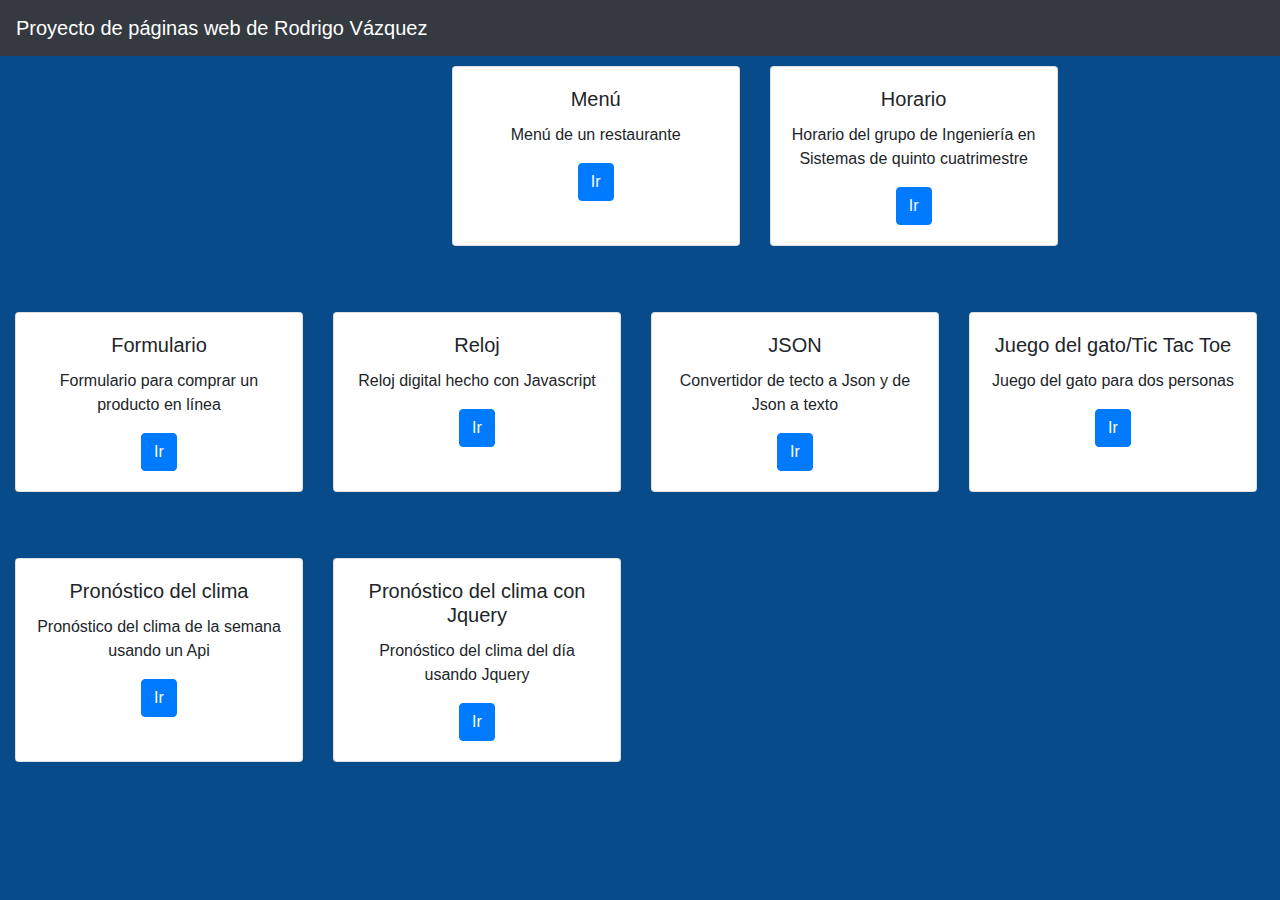
<file: index.html>
<!DOCTYPE html>
<html lang="en">
<head>
<meta charset="UTF-8">
<meta name="viewport" content="width=device-width, initial-scale=1.0">
<meta http-equiv="X-UA-Compatible" content="ie=edge">
<link rel="stylesheet" href="https://cdnjs.cloudflare.com/ajax/libs/twitter-bootstrap/4.4.1/css/bootstrap.min.css">
<link rel="stylesheet" href="https://cdnjs.cloudflare.com/ajax/libs/font-awesome/5.11.2/css/all.min.css">
<link rel="stylesheet" href="proyecto.css">
<title>Proyectos de páginas web</title>
</head>
<body>
    <!-- <div class="progress">
        <div class="progress-bar progress-bar-striped progress-bar-animated active" role="progressbar" aria-valuenow="10" aria-valuemin="0" aria-valuemax="100" style="width: 10%"></div>
      </div> -->
    <nav class="navbar navbar-expand-md fixed-top navbar-dark bg-dark">
        <span class="navbar-brand mb-0 h1">Proyecto de páginas web de Rodrigo Vázquez</span>
      </nav>      
          <body style="background-color: #084b8a;">

            <div class="row">
             
              <div class="col-md-4">.col-md-4 
              </div>
            <!-- <div class="primeros"> -->
            <div class="card text-center" style="width: 18rem;">
                <div class="card-body">
                  <h5 class="card-title">Menú</h5>
                  <p class="card-text">Menú de un restaurante</p>
                  <a href="./proyectos/menu/menu.html" class="btn btn-primary">Ir</a>
                </div>
              </div>
            
              
          
              

    
              <div class="card text-center" style="width: 18rem;">
                <div class="card-body">
                  <h5 class="card-title">Horario</h5>
                  <p class="card-text">Horario del grupo de Ingeniería en Sistemas de quinto cuatrimestre</p>
                  <a href="./proyectos/horario.html" class="btn btn-primary">Ir</a>
                </div>
              </div>

            <!-- </div> -->


              <div class="card text-center" style="width: 18rem;">
                <div class="card-body">
                  <h5 class="card-title">Formulario</h5>
                  <p class="card-text">Formulario para comprar un producto en línea</p>
                  <a href="./proyectos/formulario.html" class="btn btn-primary">Ir</a>
                </div>
              </div>

              <div class="card text-center" style="width: 18rem;">
                <div class="card-body">
                  <h5 class="card-title">Reloj</h5>
                  <p class="card-text">Reloj digital hecho con Javascript</p>
                  <a href="./proyectos/reloj bien/reloj.html" class="btn btn-primary">Ir</a>
                </div>
              </div>

              <div class="card text-center" style="width: 18rem;">
                <div class="card-body">
                  <h5 class="card-title">JSON</h5>
                  <p class="card-text">Convertidor de tecto a Json y de Json a texto</p>
                  <a href="./proyectos/json/jason.html" class="btn btn-primary">Ir</a>
                </div>
              </div>

              <div class="card text-center" style="width: 18rem;">
                <div class="card-body">
                  <h5 class="card-title">Juego del gato/Tic Tac Toe</h5>
                  <p class="card-text">Juego del gato para dos personas</p>
                  <a href="./proyectos/gato juego/gatohuego.html" class="btn btn-primary">Ir</a>
                </div>
              </div>

              <div class="card text-center" style="width: 18rem;">
                <div class="card-body">
                  <h5 class="card-title">Pronóstico del clima</h5>
                  <p class="card-text">Pronóstico del clima de la semana usando un Api</p>
                  <a href="./proyectos/clima api java/clima.html" class="btn btn-primary">Ir</a>
                </div>
              </div>

              <div class="card text-center" style="width: 18rem;">
                <div class="card-body">
                  <h5 class="card-title">Pronóstico del clima con Jquery</h5>
                  <p class="card-text">Pronóstico del clima del día usando Jquery</p>
                  <a href="./proyectos/CLIMA QUERY/CLIMA QUERY.html" class="btn btn-primary">Ir</a>
                </div>
              </div>
            </div>
           
          



         


              <!-- <script type="text/javascript">
                $( document ).ready(function() {   
                 var i = 0;
                 var refreshIntervalId = setInterval(function(){ 
              
                  if(i==100)
                  {
                   clearInterval(refreshIntervalId);
                   return;
                  }
                  i++;    
                  $("div.progress-bar").html(i +"%").css("width", i +"%");    
                 }, 100);
                });
               </script> -->
<script src="https://cdnjs.cloudflare.com/ajax/libs/jquery/3.4.1/jquery.min.js"></script>
<script src="https://cdnjs.cloudflare.com/ajax/libs/twitter-bootstrap/3.3.7/js/bootstrap.min.js"></script>
</body>
</html>
</file>
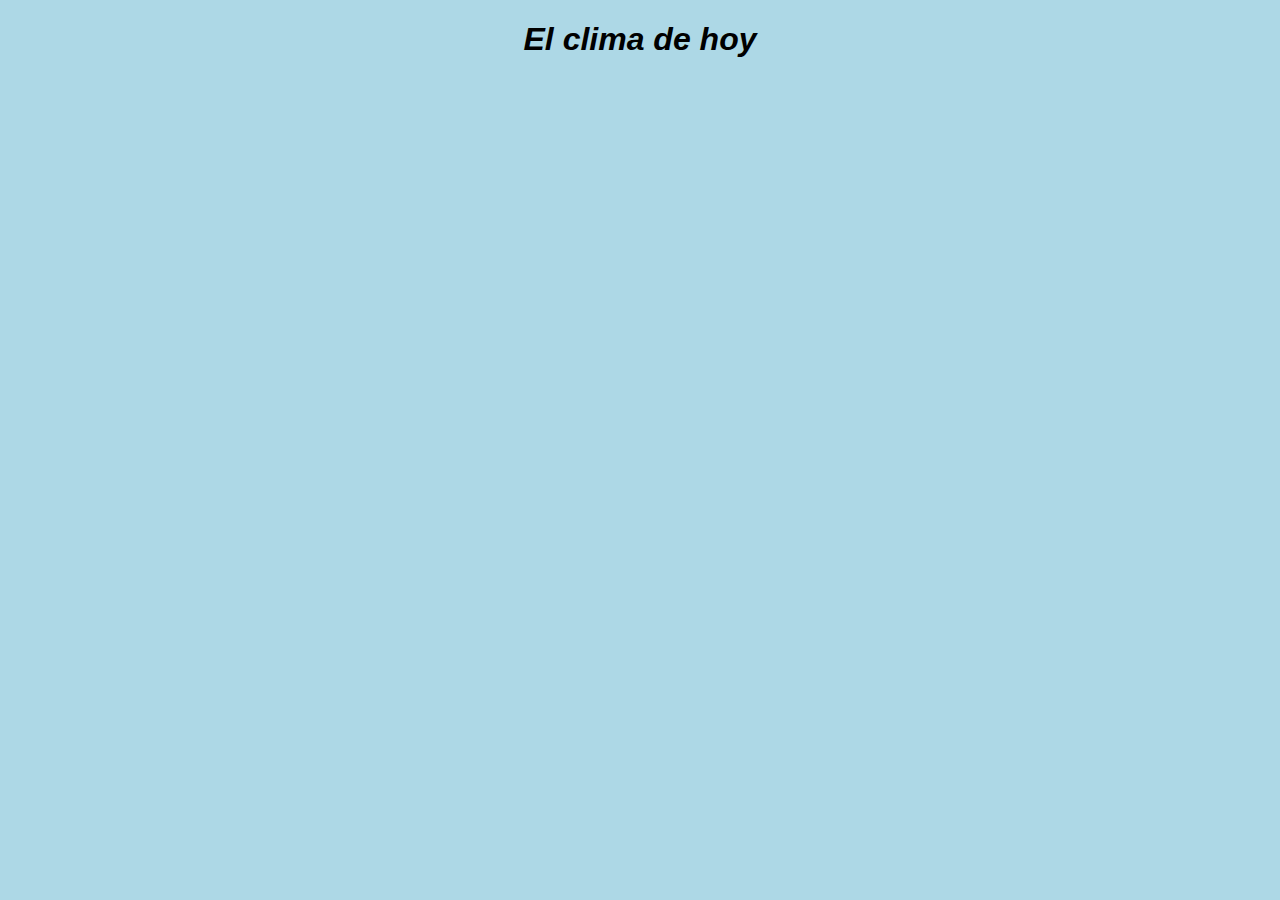
<file: proyectos/clima api java/clima.html>
<!DOCTYPE html>
<html lang="es">
<head>
    <meta charset="UTF-8">
    <meta name="viewport" content="width=device-width, initial-scale=1.0">
    <link rel="stylesheet" href="./css/clima.css">
    <title>Clima</title>
</head>
<body>
    <h1>El clima de hoy</h1>
    <div id="climaa">
    </div>

    <script src="clima.js"></script>

</body>
</html>
</file>
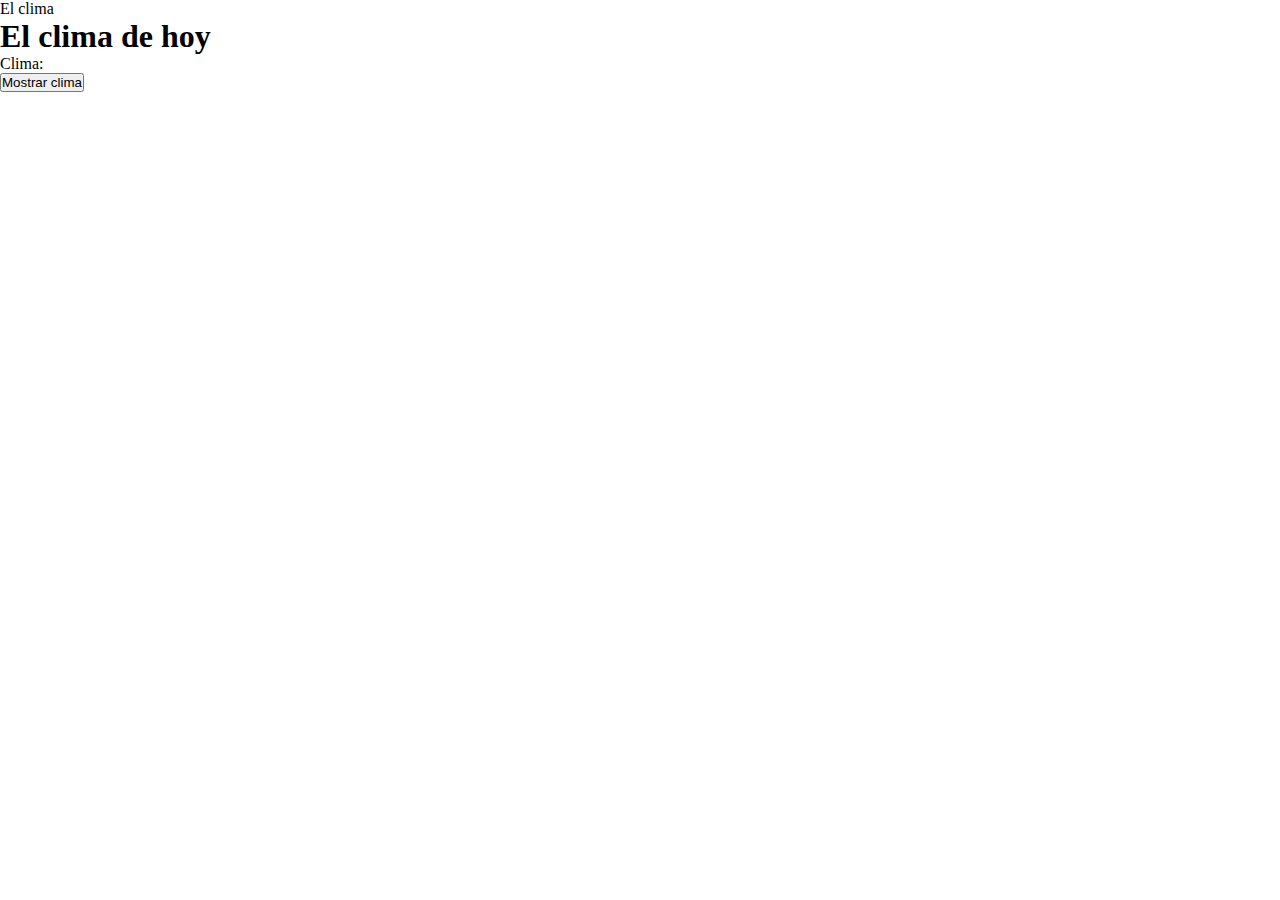
<file: proyectos/CLIMA QUERY/CLIMA QUERY.html>
<!DOCTYPE html>
<html lang="en">
<head>
    <meta charset="UTF-8">
    <meta name="viewport" content="width=device-width, initial-scale=1.0">
    <link rel="stylesheet" href="./css/climaque.css"

    <title>El clima</title>
</head>
<body>
    <span class="head"><h1>El clima de hoy</h1></span> 
    <div class="Container">
   
        <div class="climaa">
        Clima:
        </div>
 <button id="go">Mostrar clima</button>
</div>
<script src="https://ajax.googleapis.com/ajax/libs/jquery/3.4.1/jquery.min.js"></script>
<script src="climaque.js"></script>
</body>
</html>
</file>
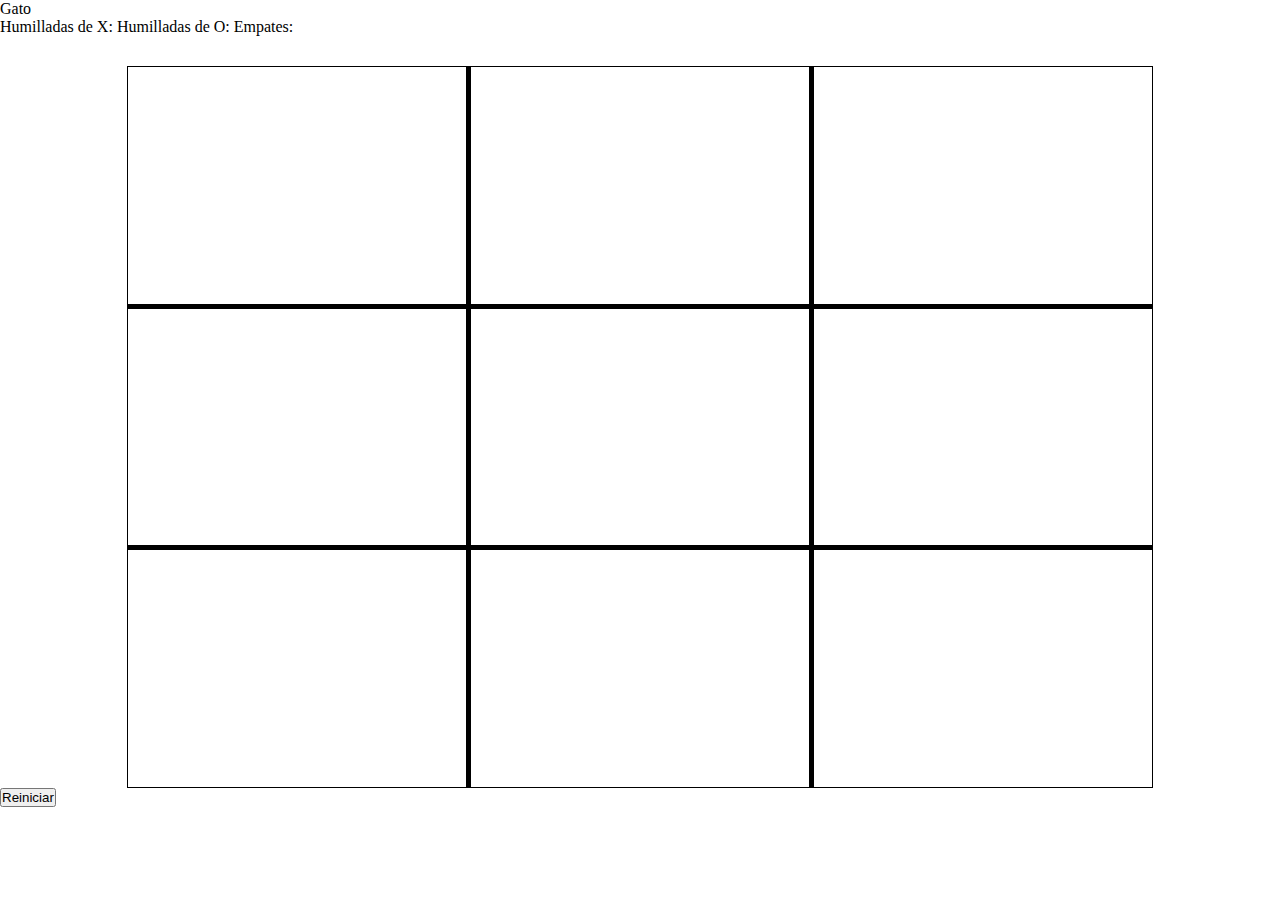
<file: proyectos/gato juego/gatohuego.html>
<!DOCTYPE html>
<html lang="en">
<head>
    <meta charset="UTF-8">
    <meta name="viewport" content="width=device-width, initial-scale=1.0">
    <title>Gato</title>
    <link rel="stylesheet" href="./css/gatojueg.css">   
</head>
<body>
    <nav>Gato</nav>
    <div class"status">
        <span id="winner"></span>
        <span> Humilladas de X: </span>
        <span id="marcadorx"></span>
        <span> Humilladas de O: </span>
        <span id="marcadoro"></span>
        <span> Empates:</span>
        <span id="marcadorm"></span>
    </div>
    <main>
        <div class="contenedor">
            <div class="cuadro" id="c1"></div>
            <div class="cuadro" id="c2"></div>
            <div class="cuadro" id="c3"></div>
            <div class="cuadro" id="c4"></div>
            <div class="cuadro" id="c5"></div>
            <div class="cuadro" id="c6"></div>
            <div class="cuadro" id="c7"></div>
            <div class="cuadro" id="c8"></div>
            <div class="cuadro" id="c9"></div>
        </div>
        <button id="Reiniciar">Reiniciar </button>
    </main>
    <script src="gato.js"></script>
</body>
</html>
</file>
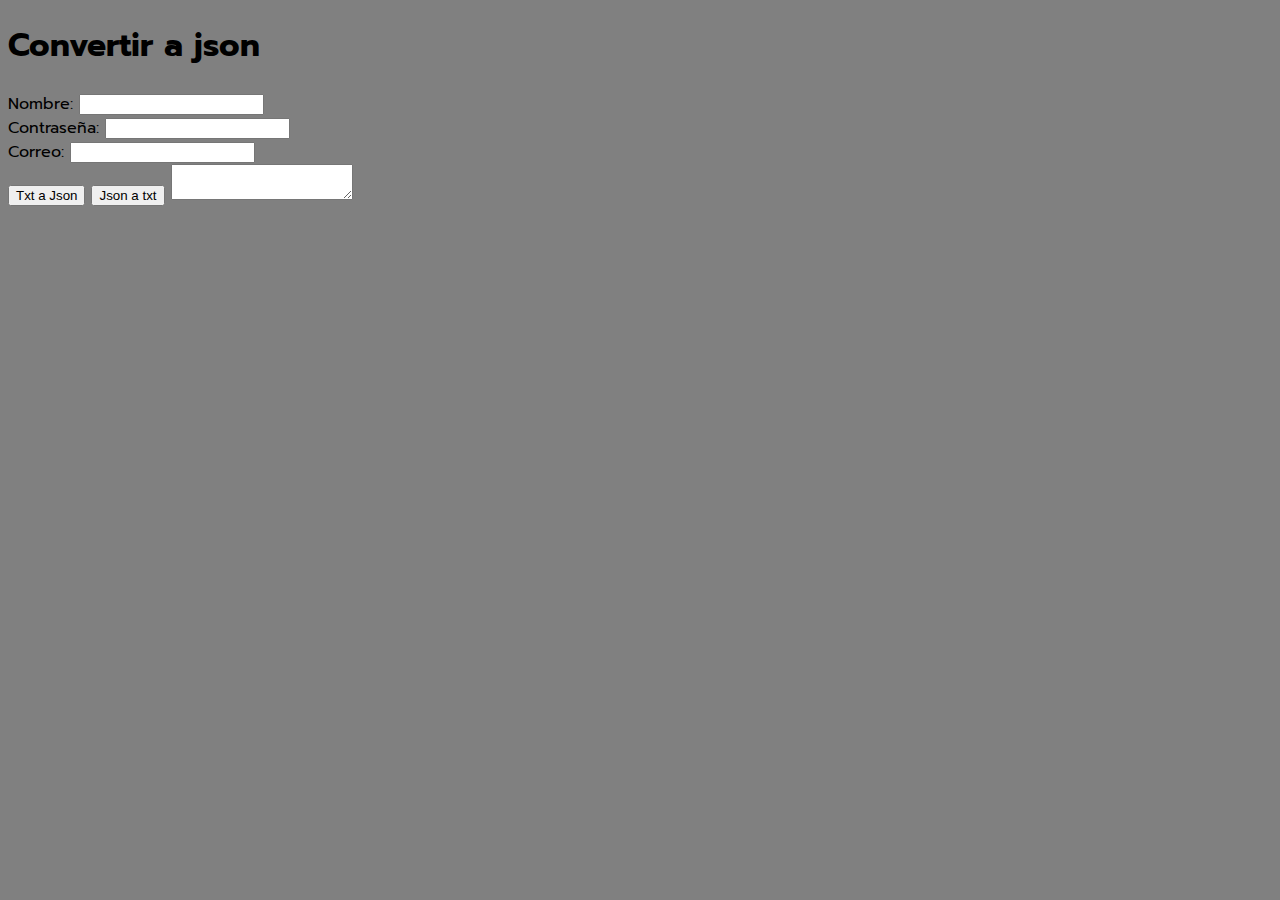
<file: proyectos/json/jason.html>
<!DOCTYPE html>
<html lang="en">
<head>
    <meta charset="UTF-8">
    <meta name="viewport" content="width=device-width, initial-scale=1.0">
    <title>json</title>
    <link rel="stylesheet" href="./css/jason.css">   
    <link href="https://fonts.googleapis.com/css?family=Prompt&display=swap" rel="stylesheet">
</head>
<body>
   <h1> Convertir a json</h1>
   <main>
       <div class="usuario">
           <div class="nombre">
   <label for="nombre">Nombre:</label> 
   <input type="text" id="name" name="n1"> 
           </div>
           <div class="contraseña">
   <label for="contra">Contraseña:</label> 
   <input type="password" id="pass" name="n2">
            </div>
            <div class="correo">
   <label for="correo">Correo:</label>
   <input type="text" id="email" name="n3"
            </div>
        </div>
        </div>

        <button id="Json">Txt a Json</button>
        <button id="txt">Json a txt</button>

        <textarea id="box"></textarea>
        
</main>
<script src="jason.js"></script>
</body>
</html>
</file>
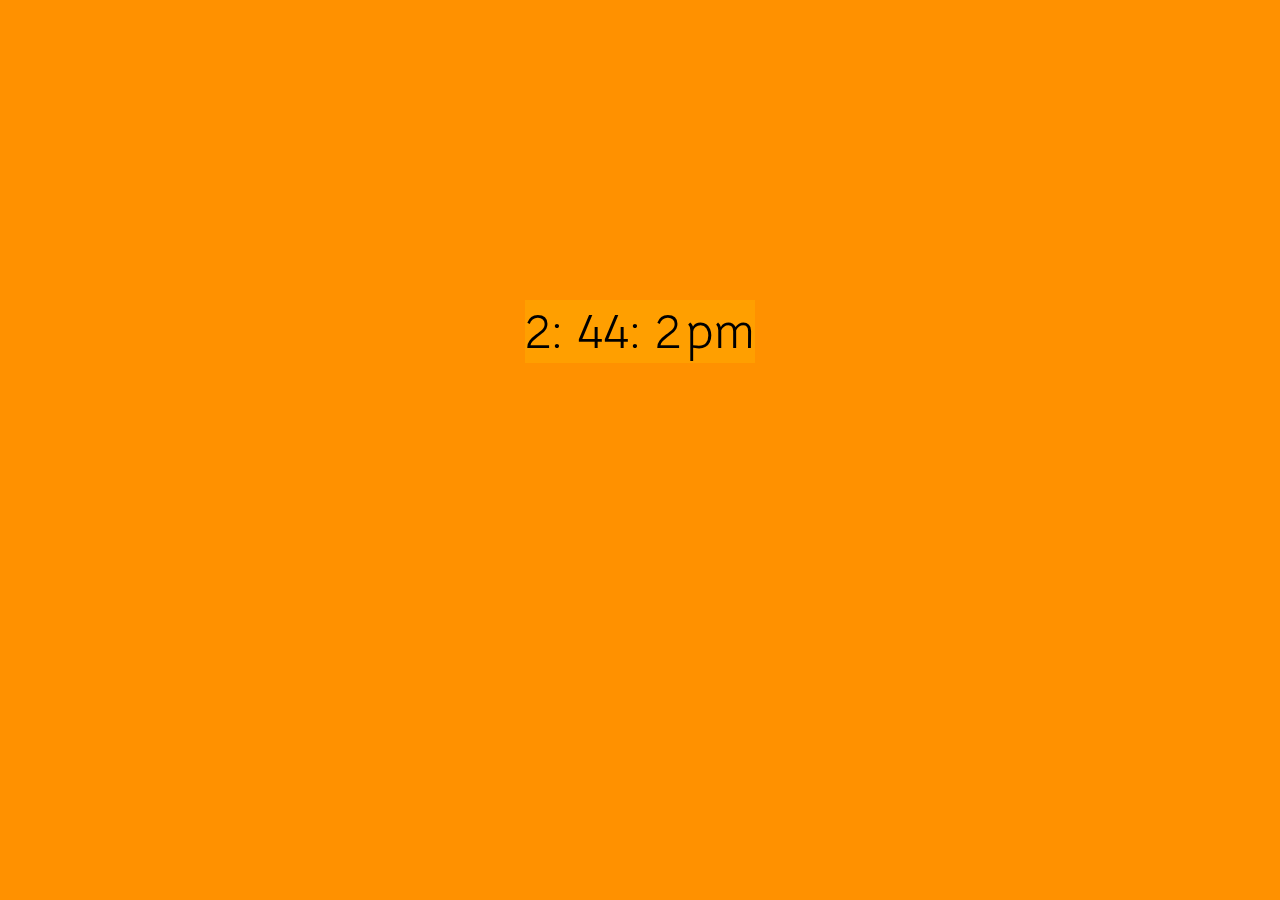
<file: proyectos/reloj bien/reloj.html>
<!DOCTYPE html>
<html lang="en">
<head>
    <meta charset="UTF-8">
    <meta name="viewport" content="width=device-width, initial-scale=1.0">
    <link rel="stylesheet" href="./css/reloj.css">
    <link href="https://fonts.googleapis.com/css?family=Bellota+Text&display=swap" rel="stylesheet">
    <title>Reloj</title>
</head>
<body>
    <div class="hora"></div>
    <div class="mn"></div>
    <script src="reloj.js"></script>
</body>
</html>
</file>
<file: proyecto.css>
.card{
    margin-top: 66px;
    margin-left: 30px;

}

/* .navbar{
    margin-top: 20px;
} */


.col-md-8{
    margin-top: 90px;
}


/* .primeros{
    margin-left: 10px;
} */
</file>
<file: proyectos/clima api java/css/clima.css>
body,
html {
    box-sizing: border-box;
    background-color: lightblue;
}

h1 {
    color: black(255, 255, 255);
    text-align: center;
    margin-left: 0em;
    margin-right: 0em;
    font-family: 'Spartan', sans-serif;
    font-style: italic;
    background-color:turquoise(0, 57, 10);
}

div {
    font-family: 'Spartan', sans-serif;
    text-align: center;
    line-height: 1.5em;
}

#climaa {
    margin-top: 20px;
    text-align: center;
    display: grid;
    grid-template-columns: 1fr 1fr 1fr 1fr 1fr 1fr 1fr;
    grid-template-rows: auto;
}

.min, .max, .weather {
    margin-top: 20px;
    background: yellow(0, 0, 255);
    font-size: 25px;
}

.date {
    background: rgba(245, 246, 250, .3);
    font-size: 30px;
    font-weight: bold;
}
</file>
<file: proyectos/CLIMA QUERY/css/climaque.css>
*{
    margin: 0;
    padding: 0;
    box-sizing: border-box;
}

h1{
    color: black;
}
 .container{
     background-color:lightblue;
   
 }
</file>
<file: proyectos/gato juego/css/gatojueg.css>
*{
     margin: 0;
    padding: 0;
    box-sizing: 0;
 }

 body, html{
     height: 100%;
 }

 main{
     height: 80%;
 }

.contenedor{
    margin-top: 30px;
    width: 80%;
    height: 100%;
    margin-left: auto;
    margin-right: auto;
    display: grid;
    border: 1px solid black;
    justify-items: stretch;
    grid-template-columns: 1fr 1fr 1fr;
    grid-template-rows: 1fr 1fr 1fr;
    column-gap: 5px;
    row-gap: 5px;
    
    font-size: 5em;
    
    background-color: black;
    
}

.cuadro {
    background-color: white;
    display: flex;
    flex-direction: column;
    justify-content: center;
    align-items: center;


}

.nav{
    background-color: teal;
}

.nav p{
    font-size: 20px;
    text-align: center;
}

.rojo{
    background-color: red;
}

.verde{
    background-color: green;
}
</file>
<file: proyectos/json/css/jason.css>
body{
    background-color: grey;
    font-family: 'Prompt', sans-serif;
}
</file>
<file: proyectos/reloj bien/css/reloj.css>
body{
    background-color: rgba(255, 196, 0, 0.74);
    text-align: center;
    margin-top: 300px;
    display: flex;
    flex-direction: row;
    font-size: larger;
}
.hora{
    font-size: 50px;
    margin-left: auto;
    background-color: red;
    font-family: 'Bellota Text', cursive;
}
.mn{
    padding-left: 5px;
    font-size: 50px;
    margin-right: auto;
    background-color: green;
    font-family: 'Bellota Text', cursive;
}
.hora2{
    background-color:rgba(255, 166, 0, 0.685);
}
.hora3{
    background-color: rgb(255, 145, 0);
}
.negro{
    background-color: rgba(0, 0, 0, 0.158);
    font-family: 'Bellota Text', cursive;
}
</file>
